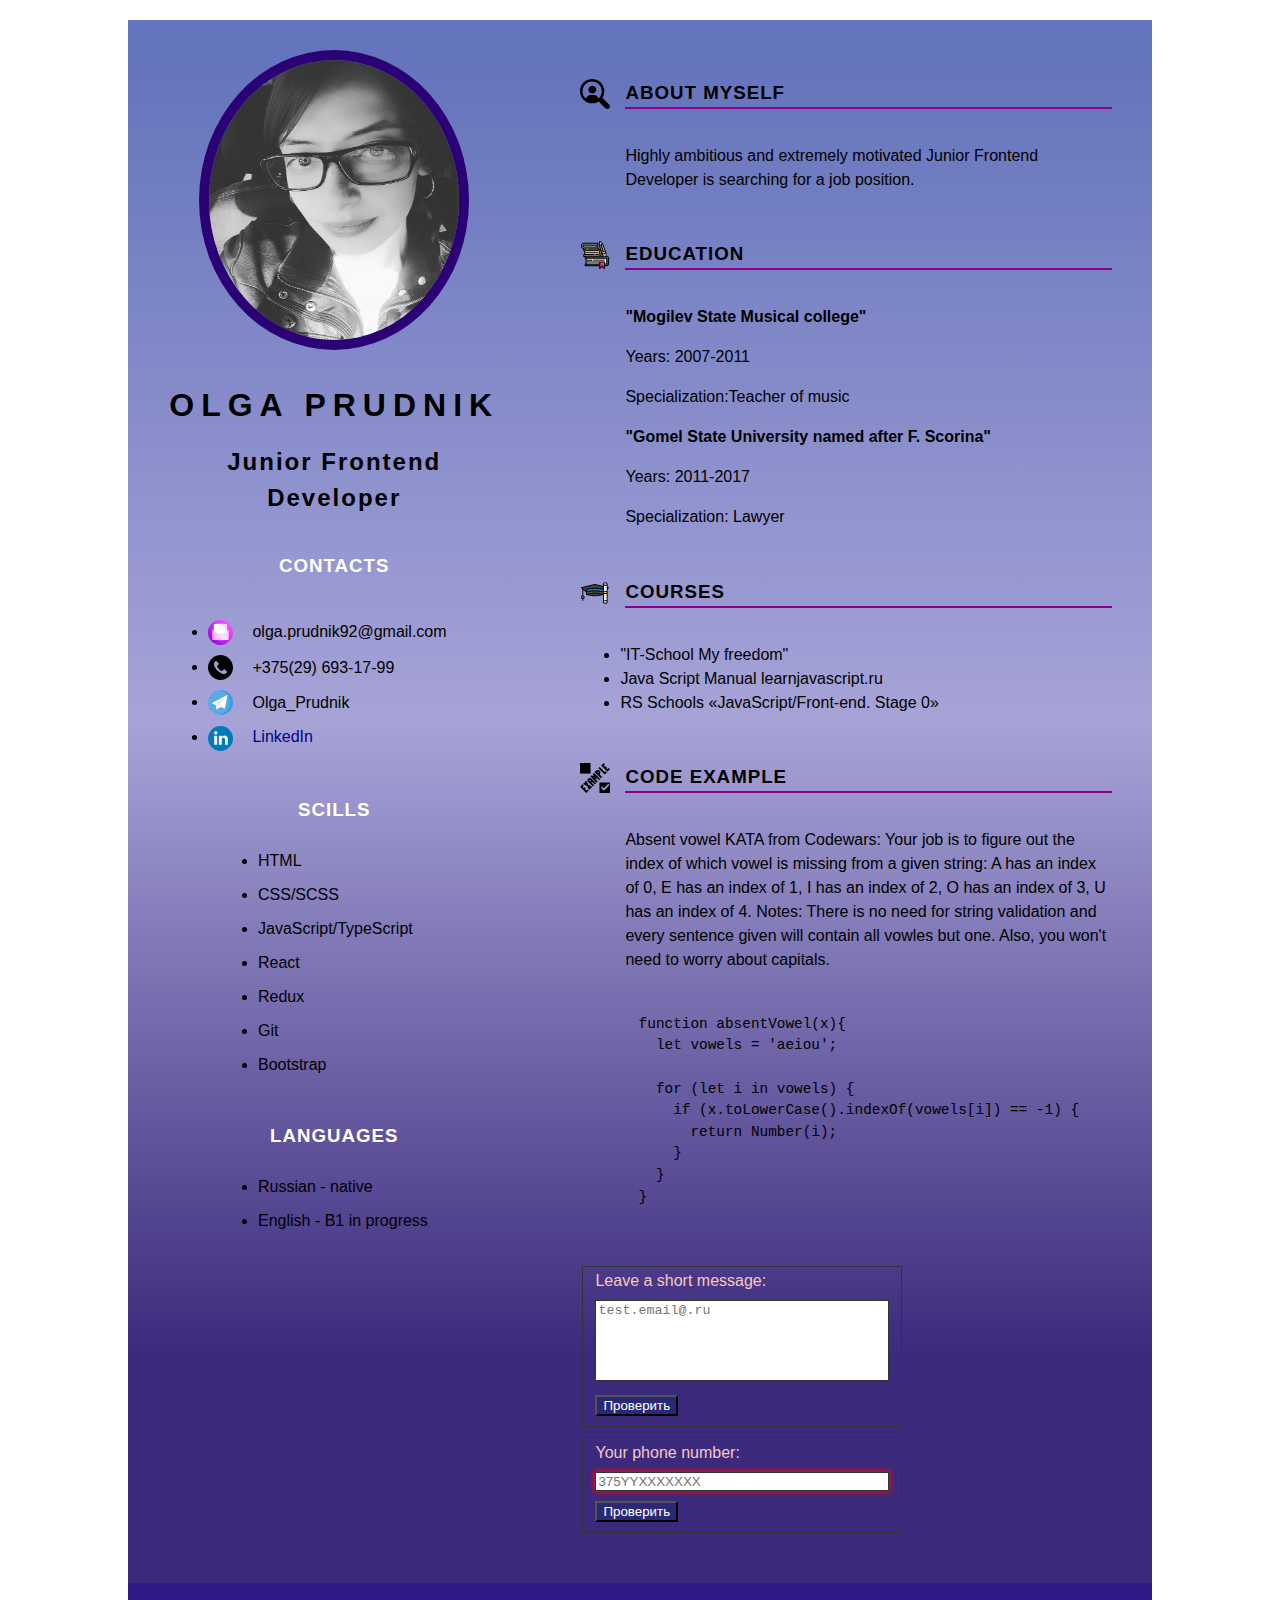
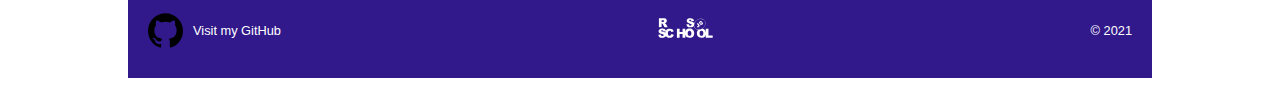
<file: index.html>
<!DOCTYPE html>
<html lang="en">
<head>
  <meta charset="UTF-8">
  <meta http-equiv="X-UA-Compatible" content="IE=edge">
  <meta name="viewport" content="width=device-width, initial-scale=1.0">
  <link rel="stylesheet" href="./css/style.css">
  <title>CV</title>
</head>
<body>
  <div class="container gradient">
    <div class="two-columns">
      <div class="left-part">
        <header>
          <img src="./images/avatar1.jpg" alt="avatar" width="250" height="280">
          <h1>Olga Prudnik</h1>
          <h2>Junior Frontend Developer</h2>
        </header>
        <main>
          <section class="contacts">
            <h3>Contacts</h3>
            <ul>
              <li>
                <img src="./images/email.svg" alt="email" width="25" height="25">
                <p>olga.prudnik92@gmail.com</p>
              </li>
              <li>
                <img src="./images/phone.svg" alt="Phone" width="25" height="25">
                <p>+375(29) 693-17-99</p>
              </li>
              <li>
                <img src="./images/telegram.svg" alt="telegram" width="25" height="25">
                <p>Olga_Prudnik</p>
              </li>
              <li>
                <img src="./images/linkedin.svg" alt="linkedIn" width="25" height="25">
                <a href="https://www.linkedin.com/in/olga-prudnik-25145a217/">LinkedIn</a>
              </li>
            </ul>
          </section>
          <section class="scills">
            <h3>Scills</h3>
            <ul>
              <li>HTML</li>
              <li>CSS/SCSS</li>
              <li>JavaScript/TypeScript</li>
              <li>React</li>
              <li>Redux</li>
              <li>Git</li>
              <li>Bootstrap</li>
            </ul>
          </section>
          <section class="languages">
            <h3>Languages</h3>
            <ul>
              <li>Russian - native</li>
              <li>English - B1 in progress</li>
            </ul>
          </section>
        </main>
      </div>
      <aside class="right-part">
        <section class="about-myself">
          <div class="sub-header">
            <img src="./images/person.svg" alt="myself icon" width="30" height="30">
            <h3>About Myself</h3>
          </div>
          <p>Highly ambitious and extremely motivated Junior Frontend Developer is searching for a job position.</p>
        </section>
        <section class="education">
          <div class="sub-header">
            <img src="./images/education.svg" alt="education" width="30" height="30">
            <h3>Education</h3>
          </div>
              <p><strong>"Mogilev State Musical college"</strong></p>
              <p>Years: 2007-2011</p>
              <p>Specialization:Teacher of music </p>
              <p><strong>"Gomel State University named after F. Scorina"</strong></p>
              <p>Years: 2011-2017</p>
              <p>Specialization: Lawyer</p>

        </section>
        <section class="courses">
          <div class="sub-header">
            <img src="./images/university.svg" alt="courses" width="30" height="30">
            <h3>Courses</h3>
          </div>
          <ul>
              <li>"IT-School My freedom"</li>
              <li>Java Script Manual learnjavascript.ru</li>
              <li>RS Schools «JavaScript/Front-end. Stage 0»</li>
          </ul>  
        </section>
        <section class="code-example">
          <div class="sub-header">
            <img src="./images/example.svg" alt="code example" width="30" height="30">
            <h3>Code example</h3>
          </div>
          <p> Absent vowel KATA from Codewars:
            Your job is to figure out the index of which vowel is missing from a given string:

            A has an index of 0,
            E has an index of 1,
            I has an index of 2,
            O has an index of 3,
            U has an index of 4.
            Notes: There is no need for string validation and every sentence given will contain all vowles but one. Also, you won't need to worry about capitals.</p>
            <pre>
              <code>
                function absentVowel(x){
                  let vowels = 'aeiou';
                
                  for (let i in vowels) {
                    if (x.toLowerCase().indexOf(vowels[i]) == -1) {
                      return Number(i);
                    }
                  }
                }
              </code>
            </pre>
          
        </section>
        <form action="#" id="form" novalidate>
          <fieldset>
            <label for="comment">Leave a short message:</label>
           <textarea  id="comment" maxlength="140" rows="5" required  title="Комментарий"  placeholder="test.email@.ru"></textarea>
           <div class="alert">Введите ссобщение</div>
           <button type="button"  class="comment">Проверить</button>
          </fieldset>
          <fieldset>
            <label for="phone">Your phone number:</label>
            <input type="tel" name="phone" id="phone" placeholder="375YYXXXXXXX" required minlength="2" maxlength="12">
            <div class="alert">Номер не верный!</div>
            <button type="submit">Проверить</button>
          </fieldset>
        </form>
      </aside>
    </div>
    <footer>
      <a class="my-github" href="https://github.com/OlgaPrudnik">
      <img class="github" src="./images/github.svg" alt="github-icon" width="35" height="35">
      <p>Visit my GitHub</p>
      </a>
      
      <a href="https://rs.school/js/">
      <img src="./images/rsschool.svg" alt="rsschool-logo" width="55" height="50">
      </a>
      <p>© 2021</p>
    </footer>
  </div>
  <script src="script.js"></script>
</body>
</html>
</file>
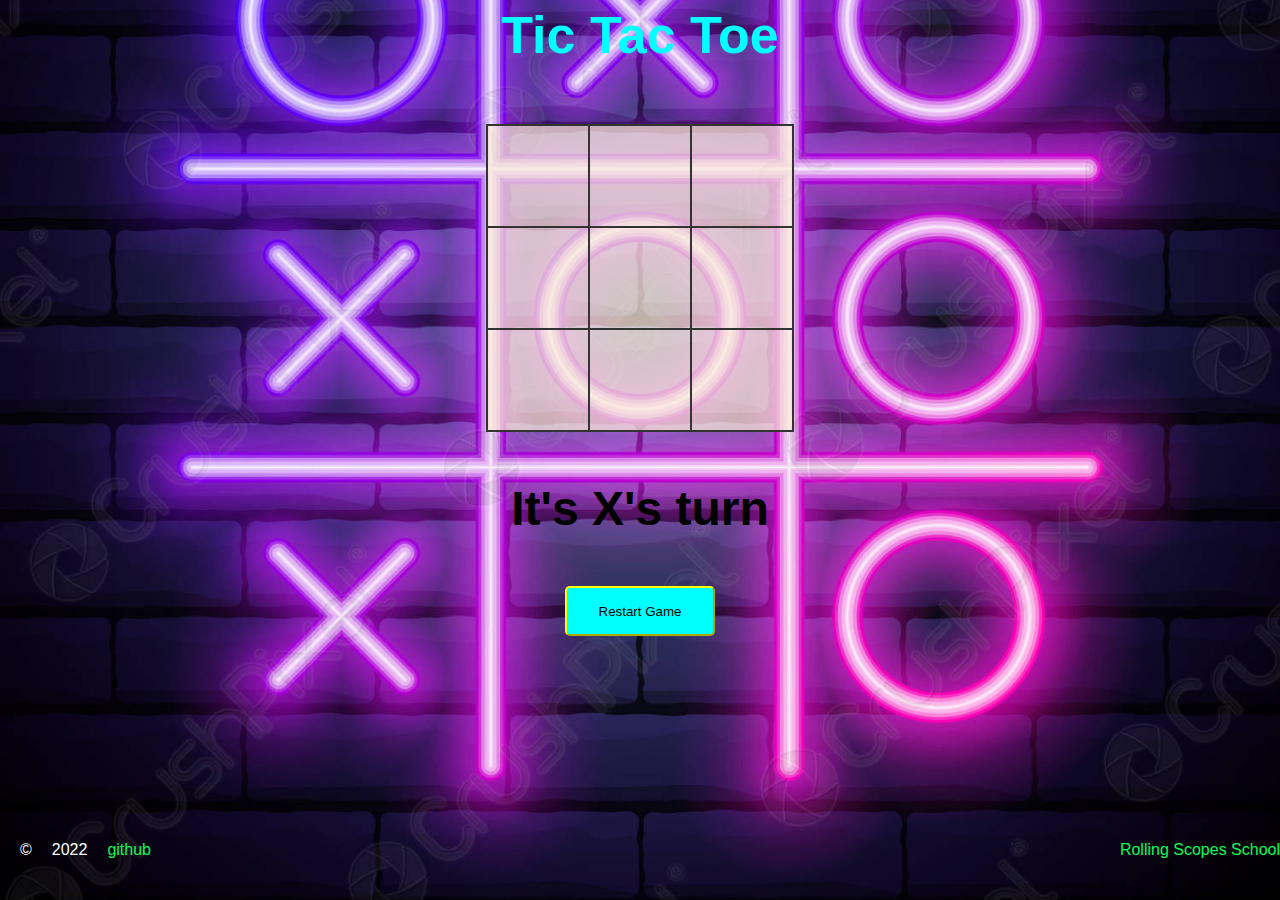
<file: Tic-tac/index.html>
<!DOCTYPE html>
<html lang="en">
<head>
  <meta charset="UTF-8">
  <meta http-equiv="X-UA-Compatible" content="IE=edge">
  <meta name="viewport" content="width=device-width, initial-scale=1.0">
  <link rel="stylesheet" href="./style.css">
  <title>Tic tac toe</title>
</head>
<body>
  <section>
    <h1 class="game-title">Tic Tac Toe</h1>
    <div class="game-container">
        <div data-cell-index="0" class="cell"></div>
        <div data-cell-index="1" class="cell"></div>
        <div data-cell-index="2" class="cell"></div>
        <div data-cell-index="3" class="cell"></div>
        <div data-cell-index="4" class="cell"></div>
        <div data-cell-index="5" class="cell"></div>
        <div data-cell-index="6" class="cell"></div>
        <div data-cell-index="7" class="cell"></div>
        <div data-cell-index="8" class="cell"></div>
    </div>
    <h2 class="game-status"></h2>
    <button class="game-restart">Restart Game</button>
</section>
<footer class="footer">
  <div class="footer-container">
      <div class="footer-github">
          <p class ="footer-copyright">&copy;</p>
          <p class="footer-year">2022</p>
          <a class="footer-link" href="https://github.com/OlgaPrudnik" target="_blank">github</a>
      </div>
     <div class="rs">
      <p class="rs"><a class="footer-link" href="https://rs.school/js-stage0/" target="_blank">Rolling Scopes School</a></p>
     </div>
    </div>
</footer>
  <script src="./script.js"></script>
</body>
</html>
</file>
<file: css/style.css>
body {
  -webkit-box-sizing: border-box;
          box-sizing: border-box;
}

.container {
  margin: 20px auto;
  width: 1024px;
  font-family: "Open-sans", sans-serif;
  font-size: 16px;
  line-height: 1.5;
}

.gradient {
  background: -webkit-gradient(linear, left top, left bottom, color-stop(2.5%, rgba(1, 30, 156, 0.616)), color-stop(42.42%, rgba(11, 4, 104, 0.4)), color-stop(80.67%, #0f0533));
  background: linear-gradient(180deg, rgba(2, 28, 146, 0.61) 2.5%, rgba(15, 6, 146, 0.37) 42.42%, #180364d8 80.67%);
}

.two-columns {
  display: -webkit-box;
  display: -ms-flexbox;
  display: flex;
}

.left-part {
  width: 45%;
  color: black;
}

.right-part {
  width: 58%;
  padding: 40px;
}

header {
  padding: 30px;
  text-align: center;
}

header img {
  margin-bottom: 10px;
  border: 10px solid #2b0275;
  border-radius: 50%;
}

header h1 {
  margin-bottom: 10px;
  font-size: 2rem;
  font-weight: 700;
  line-height: 1.1;
  text-transform: uppercase;
  letter-spacing: 7px;
}

header h2 {
  margin-bottom: 20px;
  letter-spacing: 2px;
}

main {
  padding: 0 40px;
}

main h3 {
  width: 136px;
  margin: 40px auto 20px;
  padding: 5px 20px;
  text-align: center;
  text-transform: uppercase;
  letter-spacing: 1px;
  color: #ffffff;
}

main .contacts h3 {
  margin-top: 0;
  margin-bottom: 0;
  -webkit-transform: translate(0, -50%);
          transform: translate(0, -50%);
}

main li {
  margin-bottom: 10px;
}

.contacts li img {
  vertical-align: middle;
  margin-right: 15px;
}

.contacts li p {
  display: inline;
  vertical-align: middle;
}

.contacts a {
  text-decoration: none;
  color: darkblue;
}

main :not(.contacts) ul {
  list-style-type: disc;
  margin-left: 50px;
}

.right-part .sub-header {
  display: -webkit-box;
  display: -ms-flexbox;
  display: flex;
  -webkit-box-align: center;
      -ms-flex-align: center;
          align-items: center;
  margin-top: 30px;
  margin-bottom: 15px;
}

.right-part .about-myself .sub-header {
  margin-top: 0;
}

.about-myself p {
  margin-bottom: 10px;
  margin-left: 45px;
}

.about-myself p:last-of-type {
  margin-bottom: 0;
}

.right-part h3 {
  -webkit-box-flex: 1;
      -ms-flex: 1;
          flex: 1;
  vertical-align: middle;
  font-weight: 700;
  text-transform: uppercase;
  letter-spacing: 1px;
  color: black;
  border-bottom: 2px solid darkmagenta;
}

.right-part img {
  vertical-align: middle;
  margin-right: 15px;
}

.right-part p {
  color: black;
}

.education p{
  margin-left: 45px;
}

.code-example p {
  margin-left: 45px;
}

pre {
  margin-left: -80px;
  margin-top: 20px;
  font-family: monospace;
  font-size: 0.9rem;
  background-color: #7154a100;
}

footer {
  display: -webkit-box;
  display: -ms-flexbox;
  display: flex;
  -webkit-box-pack: justify;
      -ms-flex-pack: justify;
          justify-content: space-between;
  -webkit-box-align: center;
      -ms-flex-align: center;
          align-items: center;
  padding: 20px;
  font-size: 0.8rem;
  color: #ffffff;
  background-color: rgba(48, 21, 143, 0.801);
}

footer a {
  text-decoration: none;
  color: #ffffff;
}

footer .github {
  margin-right: 10px;
}

.my-github {
  display: -webkit-box;
  display: -ms-flexbox;
  display: flex;
  -webkit-box-align: center;
      -ms-flex-align: center;
          align-items: center;
}

form {
  font: 1em sans-serif;
  max-width: 320px;
  color: #f7c7c7;
}

label {
  display: block;
  margin-bottom: 10px;
}

button {
  background-color: rgb(41, 41, 117);
  color: white;
}

input[type="tel"],
textarea,
fieldset {
  width: 100%;
  border: 1px solid #333;
  -webkit-box-sizing: border-box;
          box-sizing: border-box;
  margin-bottom: 10px;
}

textarea {
  resize: none;
}

.alert {
  color: red;
  display: none;
}

input:invalid {
  -webkit-box-shadow: 0 0 5px 1px red;
          box-shadow: 0 0 5px 1px red;
}

input:focus:invalid {
  -webkit-box-shadow: none;
          box-shadow: none;
}

.needs-validation input:invalid {
  border-color: red;
}

.needs-validation input:invalid + .alert {
  display: block;
}

.needs-validation:invalid button[type="submit"] {
  opacity: 0.6;
  pointer-events: none;
}
</file>
<file: Tic-tac/style.css>
* {
  margin: 0;
  padding: 0;
}

body {
  background-image: url(./images/bg.jpg);
  background-size: cover;
  background-repeat: no-repeat;
  background-position: center;
  background-color: #33333398;
  font-family: "Arial", sans-serif;
}

section {
  text-align: center;
}
.game-title {
  color: aqua;
  font-size: 52px;
  font-weight: 700;
  padding-top: 5px;
  padding-bottom: 10px;
}

.game-container {
  display: grid;
  grid-template-columns: repeat(3, auto);
  width: 306px;
  margin: 50px auto;
  background-color: rgba(250, 235, 215, 0.726);
}

.cell {
  font-family: "Permanent Marker", cursive;
  width: 100px;
  height: 100px;
  box-shadow: 0 0 0 1px #333333;
  border: 1px solid #333333;
  cursor: pointer;
  line-height: 100px;
  font-size: 60px;
}
.game-status {
  color:rgb(0, 0, 0);
  font-size: 48px;
  font-weight: 700;
  padding-bottom: 50px;
}
.game-restart {
  width: 150px;
  height: 50px;
  background-color: aqua;
  border-radius: 5px;
  border-color: yellow;
  cursor: pointer;
}
footer {
  position: absolute;
  bottom: 0px;
  color: #fff;
 display: flex;
}

.footer {
  height: 100px;
  line-height: 30px;
  font-size: 16px;
}

.footer-container {
  display: flex;
  justify-content: space-between;
  align-items: center;
  width: 1300px;
  box-sizing: border-box;
  padding: 50px 20px;


}

.footer-link {
  text-decoration: none;
  color: rgb(0, 255, 85);
  cursor: pointer;
  transition: .5s;
}

.footer-link:hover {
  text-decoration: none;
  color: rgb(255, 166, 0);
}

.footer-github {
  display: flex;
  justify-content: flex-start;
  align-items: center;
  width: 186px;
  height: 50px;
}

.footer-year {
  margin: 0 20px;
}
.footer-a {
  display: block;
  width: 32px;
  height: 32px;  
  background-size: contain;
  background-repeat: no-repeat;
  cursor: pointer;
  transition: .5s;
}

.footer-a:hover {
  filter: invert(26%) sepia(15%) saturate(638%) hue-rotate(7deg) brightness(92%) contrast(87%);
}
</file>
